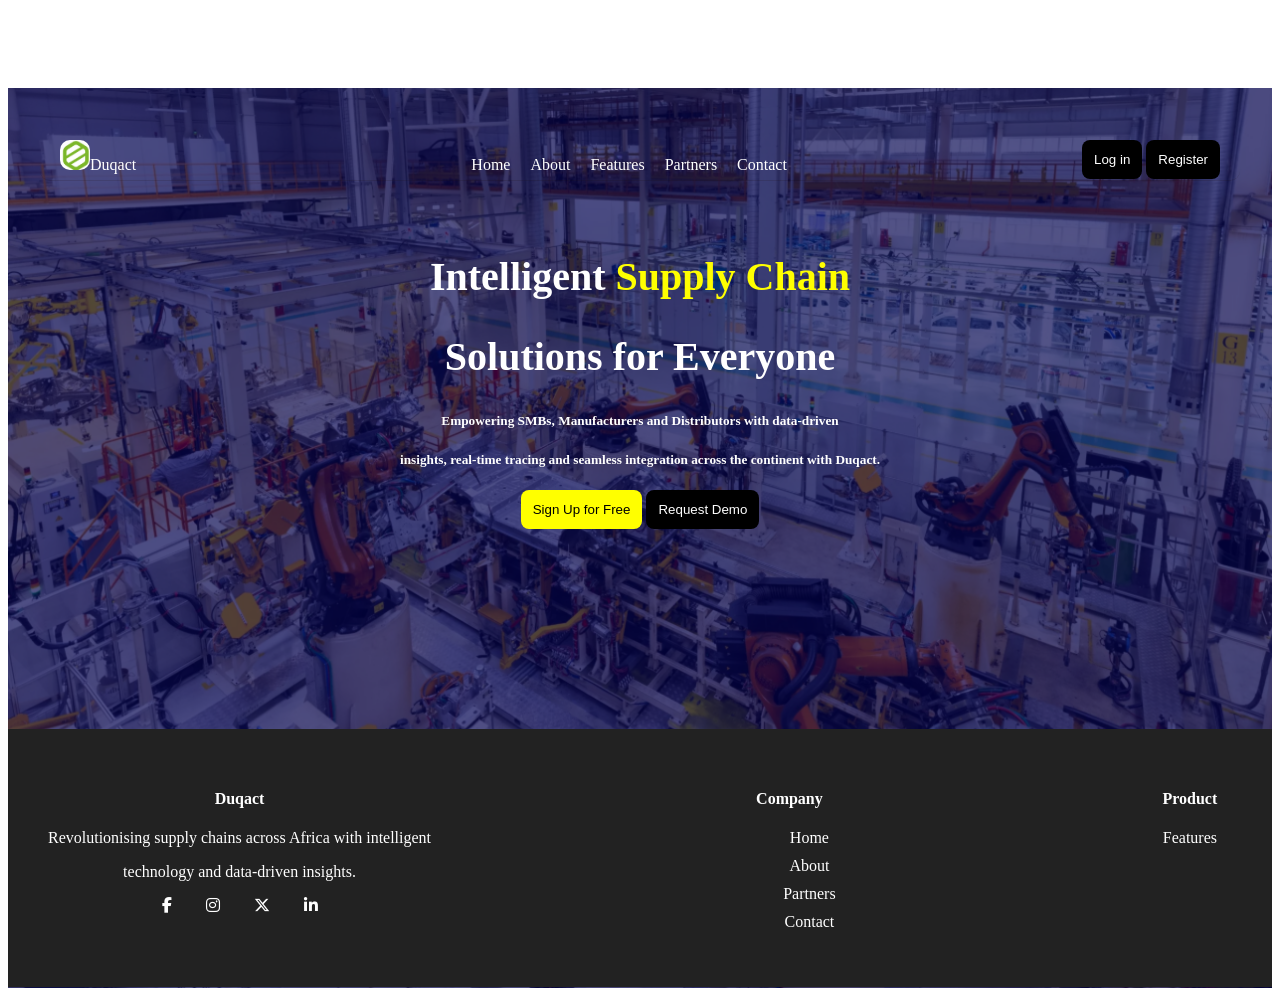
<file: index.html>
<!DOCTYPE html>
<html lang="en">
<head>
    <meta charset="UTF-8">
    <meta name="viewport" content="width=device-width, initial-scale=1.0">
    <title>Home</title>
    <link rel="stylesheet" href="https://cdnjs.cloudflare.com/ajax/libs/font-awesome/6.5.2/css/all.min.css">
    
      <link rel="stylesheet" href="style.css">
      <style>
    body{
        text-align: center;
        color:white;
        padding-top: 80px;
    }
    
   h2, h5 {
        color:white;
        text-align: center;
        
    }
    .h{
        color:black;
    }
    .btn{
    display: flex;
    justify-content: center;
    text-align: center;
    
}
h2{
    font-size: 40px;
}
.b {
    background-color: yellow;
    color:black;
}
.r{
    background-color:black;
    color: white;
}
.input{
    border-radius: 10px;
    display: flex;
    flex-direction: row;
    width: 10%;
    padding: 10px 10px;
}
nav{
    background-color:transparent;
    color:white;
}
nav ul li a {
    color: white;
}
nav p{
    color: white;
}
.section {
  position: relative;
  background: url('images/industry.png') center/cover no-repeat;
  height: 100vh;
  display: flex;
  align-items: center;
  justify-content: center;
  color: #fff;
  text-align: center;
}

.overlay {
  position: absolute;
  top: 0; left: 0;
  width: 100%; height: 100%;
  background-color: rgba(2, 2, 78, 0.677); /* semi-transparent black */
}

.content {
  position: relative; /* ensures text sits above overlay */
  z-index: 1;
}





</style>

</head>
<body>
   <section class = "section">
<div class = "overlay">
    <div class = "content">
   
    <header class ="header">
       <nav>
        <div class = "icon">
             <img src ="images/logo.png">
                 <a href ="index.html">
              <p>  Duqact</p>
             </a>
            
        </div>
         <ul>
            <li><a href ="index.html">Home</a></li>
            <li><a href ="about.html">About</a></li>
            <li><a href ="features.html">Features</a></li>
            <li><a href ="partners.html">Partners</a></li>
            <li><a href ="contact.html">Contact</a></li>
        </ul>
        <div id = "input">
         <button id = "log">Log in</button>
        <button id = "reg">Register</button>
        </div>
        </nav>    
       
    </header>
   
    <main class ="content">
        
    
    <h2>Intelligent <span class = "high">Supply Chain </span></h2>
    <h2>Solutions for Everyone </h2>
    <h5>Empowering SMBs, Manufacturers and Distributors with data-driven </h5>
    <h5>insights, real-time tracing and seamless integration across the continent with Duqact.</h5>
    
    <button class ="b">Sign Up for Free</button>
<button class ="r">Request Demo</button>
    
</main>    
</body>
 <footer> 
<section>
    <div class = "foot-grid">
        <div class = "foot-sum">
            <h4>Duqact</h4>
            <p>Revolutionising supply chains across Africa with intelligent</p>
            <p> technology and data-driven insights.</p>
            <div class = "social-media">
                
    <a href="https://facebook.com/yourpage" target="_blank">
        <i class="fa-brands fa-facebook-f"></i>
    </a>
<a href="https://instagram.com/yourpage" target="_blank">
        <i class="fa-brands fa-instagram"></i>
    </a>
 <a href="https://x.com/yourpage" target="_blank">
        <i class="fa-brands fa-x-twitter"></i>
    </a>
 <a href="https://linkedin.com/in/yourpage" target="_blank">
        <i class="fa-brands fa-linkedin-in"></i>
    </a>
</div>
            </div>
        <div class = "foot-column">
            <h4>Company</h4>
            <ul>
                <li><a href = "index.html">Home</a></li>
                 <li><a href ="about.html">About</a></li>
                 <li><a href ="partners.html">Partners</a></li>
            <li><a href ="contact.html">Contact</a></li> 
            </ul>
        </div>
 <div class ="foot-column">
            <h4>Product</h4>
             <li><a href ="features.html">Features</a></li>
    </div>
    </div>
</section>
 </footer>

        </footer>
    </div>
</div>
</section>
</html>
</file>
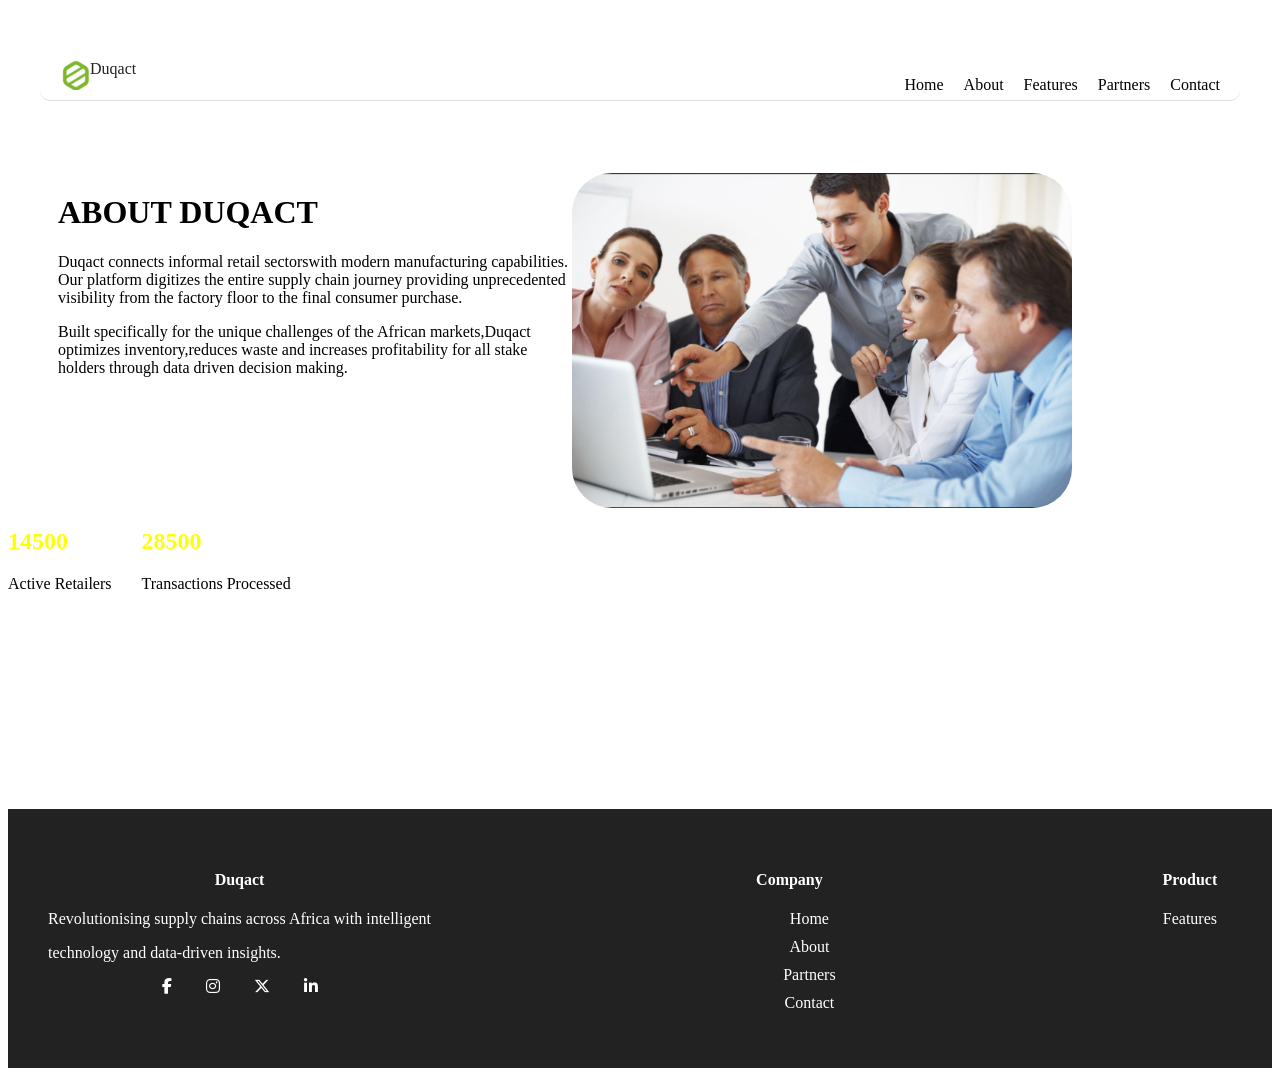
<file: about.html>
<!DOCTYPE html>
<html lang="en">
<head>
    <meta charset="UTF-8">
    <meta name="viewport" content="width=device-width, initial-scale=1.0">
    <title>About</title>
       <link rel="stylesheet" href="https://cdnjs.cloudflare.com/ajax/libs/font-awesome/6.5.2/css/all.min.css">

    <link rel="stylesheet" href="style.css">
<style>
    h1, p{
        text-align: left;
    }
    .stats{
        display: flex;
        flex-direction: row;
        gap: 30px;
        margin-top: 0;
       
    }
    h2{
        color: yellow;
    }
</style>
</head>
<body>
       <header class ="header">
       <nav>
          <div class = "icon">
             <img src ="images/logo.png">
                 <a href ="index.html">
                Duqact
             </a>
        </div>
         <ul>
            <li><a href ="index.html">Home</a></li>
            <li><a href ="about.html">About</a></li>
            <li><a href ="features.html">Features</a></li>
            <li><a href ="partners.html">Partners</a></li>
            <li><a href ="contact.html">Contact</a></li>
         </ul>
    </nav>    
    </header>
  
        <main>
            <sector>
                <div class ="about">
                    <div class ="theory">
    <h1>ABOUT DUQACT</h1>
    <p>Duqact connects informal retail sectorswith modern manufacturing capabilities.
    Our platform digitizes the entire supply chain journey providing unprecedented visibility from the factory floor to the final consumer purchase. </p>

    <p>Built specifically for the unique challenges of the African markets,Duqact optimizes inventory,reduces waste and increases profitability for all stake holders through data driven decision making.</p>
    </div>
    <div class ="images">
   <img src = "images/connect.png" width="500px" >
   </div>
   </div>
<section class ="stats">
    <div class ="stat">
        <h2 class ="counter" data-target ="50000">0</h2>
        <p>Active Retailers</p>
    </div>
    <div class ="stat">
        <h2 class = "counter" data-target ="100000">0</h2>
        <p>Transactions Processed</p>
    </div>
</section>
</main>
<script src ="r.js"></script>
</body>
<footer>
    <sector>
    <div class = "foot-grid">
        <div class = "foot-sum">
            <h4>Duqact</h4>
            <p>Revolutionising supply chains across Africa with intelligent</p>
            <p> technology and data-driven insights.</p>
            <div class = "social-media">
                
    <a href="https://facebook.com/yourpage" target="_blank">
        <i class="fa-brands fa-facebook-f"></i>
    </a>
<a href="https://instagram.com/yourpage" target="_blank">
        <i class="fa-brands fa-instagram"></i>
    </a>
 <a href="https://x.com/yourpage" target="_blank">
        <i class="fa-brands fa-x-twitter"></i>
    </a>
 <a href="https://linkedin.com/in/yourpage" target="_blank">
        <i class="fa-brands fa-linkedin-in"></i>
    </a>
</div>
            </div>
        <div class = "foot-column">
            <h4>Company</h4>
            <ul>
                <li><a href = "index.html">Home</a></li>
                 <li><a href ="about.html">About</a></li>
                 <li><a href ="partners.html">Partners</a></li>
            <li><a href ="contact.html">Contact</a></li> 
            </ul>
        </div>
 <div class ="foot-column">
            <h4>Product</h4>
             <li><a href ="features.html">Features</a></li>
    </div>
    </div>
</sector>


</footer>
</html>
</file>
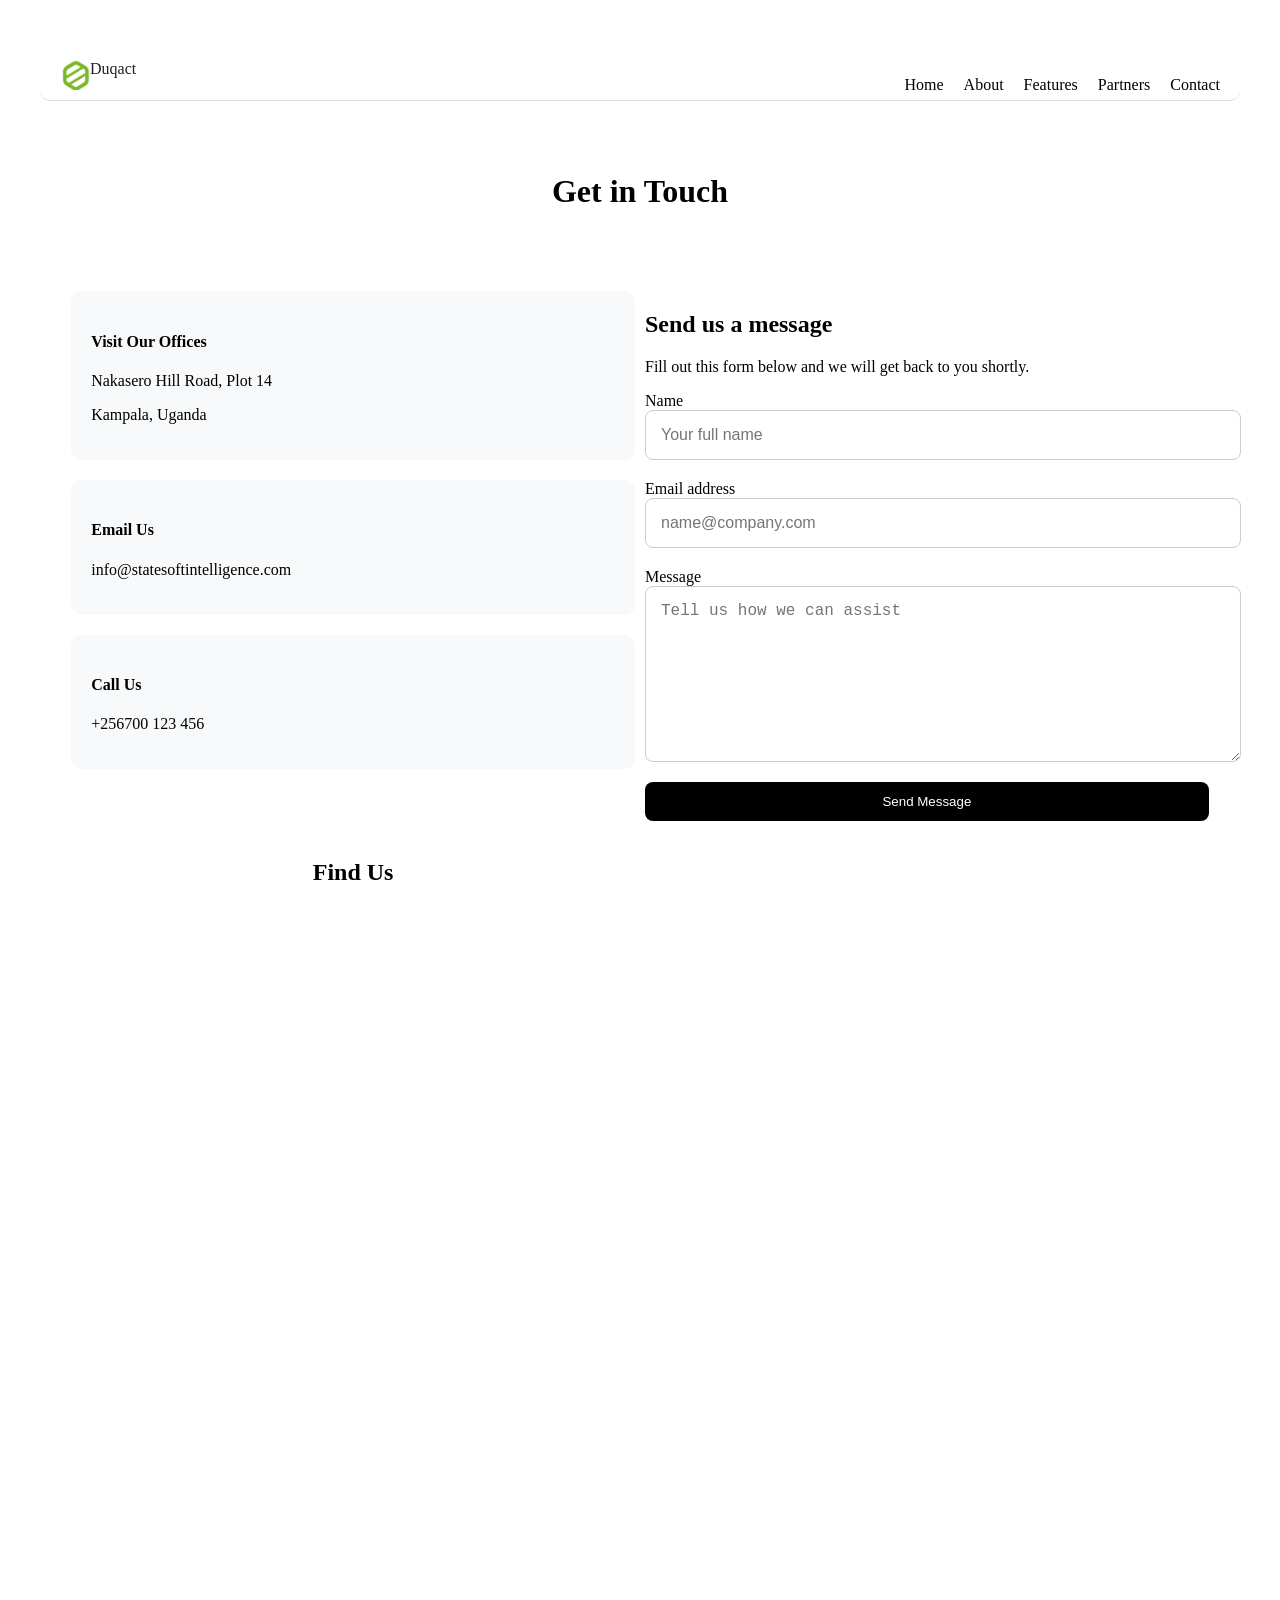
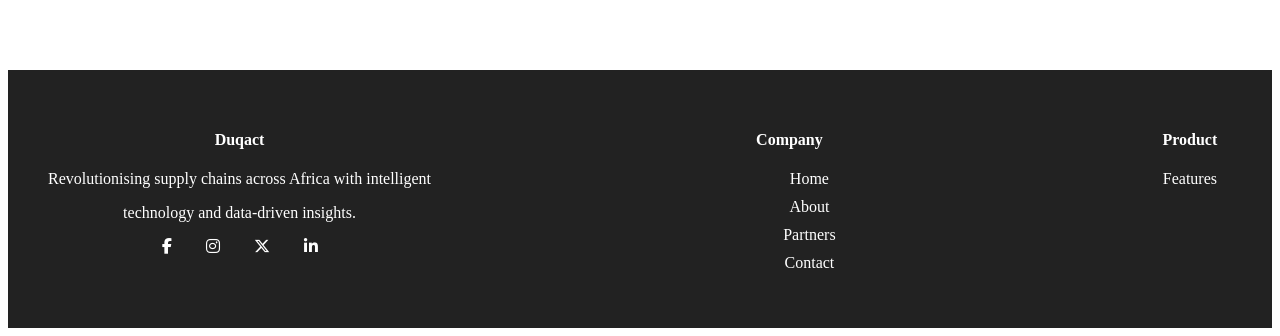
<file: contact.html>
<!DOCTYPE html>
<html lang="en">
<head>
    <meta charset="UTF-8">
    <meta name="viewport" content="widthdevice-width, initial-scale=1.0">
    <title>Contact</title>
        <link rel="stylesheet" href="https://cdnjs.cloudflare.com/ajax/libs/font-awesome/6.5.2/css/all.min.css">

    <link rel ="stylesheet" href ="style.css">
</head>
<body>
        <header class ="header">
       <nav>
           <div class = "icon">
             <img src ="images/logo.png">
                 <a href ="index.html">
                Duqact
             </a>
            
        </div>
         <ul>
            <li><a href ="index.html">Home</a></li>
            <li><a href ="about.html">About</a></li>
            <li><a href ="features.html">Features</a></li>
            <li><a href ="partners.html">Partners</a></li>
            <li><a href ="contact.html">Contact</a></li>
 </ul>
 
 </nav>   

    </header>
    
        <main>
    <h1>Get in Touch </h1>
    <section class = "contact-section">
        <!--Left side-->
       
        <div class = "contact-info">
            <div class ="office">
           <h4>Visit Our Offices</h4>
    <p>Nakasero Hill Road, Plot 14</p>
    <p>Kampala, Uganda</p>    
    </div>
    <div class = "email">
     <h4>Email Us</h4>
        <p>info@statesoftintelligence.com</p>
        </div>
        <div class ="phone">
<h4>Call Us</h4>
    <p>+256700 123 456</p>
    </div>
    <section class="location">
    <h2>Find Us</h2>

    <iframe
        src="https://maps.google.com/maps?q=National%20ICT%20Innovation%20Hub%20Nakawa%20Kampala%20Uganda&z=16&output=embed"
        width="100%"
        height="450"
        style="border:0; border-radius:12px;"
        allowfullscreen=""
        loading="lazy">
    </iframe>
</section>
        </div>
    <!--Right side-->
    <div  class ="contact-form">
<h2>Send us a message</h2>
<p>Fill out this form below and we will get back to you shortly.</p>
<form>
    <label>Name</label>
    <input type ="text" placeholder ="Your full name">
    <label>Email address</label>
    <input type ="email" placeholder = "name@company.com">
    <label>Message</label>
    <textarea rows ="8" placeholder="Tell us how we can assist" ></textarea>
    <button type ="submit">Send Message</button>
</form>
</div>
</section>
</main>
</body>
<footer>
   <section>
    <div class = "foot-grid">
        <div class = "foot-sum">
            <h4>Duqact</h4>
            <p>Revolutionising supply chains across Africa with intelligent</p>
            <p> technology and data-driven insights.</p>
            <div class = "social-media">
                
    <a href="https://facebook.com/yourpage" target="_blank">
        <i class="fa-brands fa-facebook-f"></i>
    </a>
<a href="https://instagram.com/yourpage" target="_blank">
        <i class="fa-brands fa-instagram"></i>
    </a>
 <a href="https://x.com/yourpage" target="_blank">
        <i class="fa-brands fa-x-twitter"></i>
    </a>
 <a href="https://linkedin.com/in/yourpage" target="_blank">
        <i class="fa-brands fa-linkedin-in"></i>
    </a>
</div>
            </div>
        <div class = "foot-column">
            <h4>Company</h4>
            <ul>
                <li><a href = "index.html">Home</a></li>
                 <li><a href ="about.html">About</a></li>
                 <li><a href ="partners.html">Partners</a></li>
            <li><a href ="contact.html">Contact</a></li> 
            </ul>
        </div>
 <div class ="foot-column">
            <h4>Product</h4>
             <li><a href ="features.html">Features</a></li>
    </div>
    </div>
</section>


        </footer>
</html>
</file>
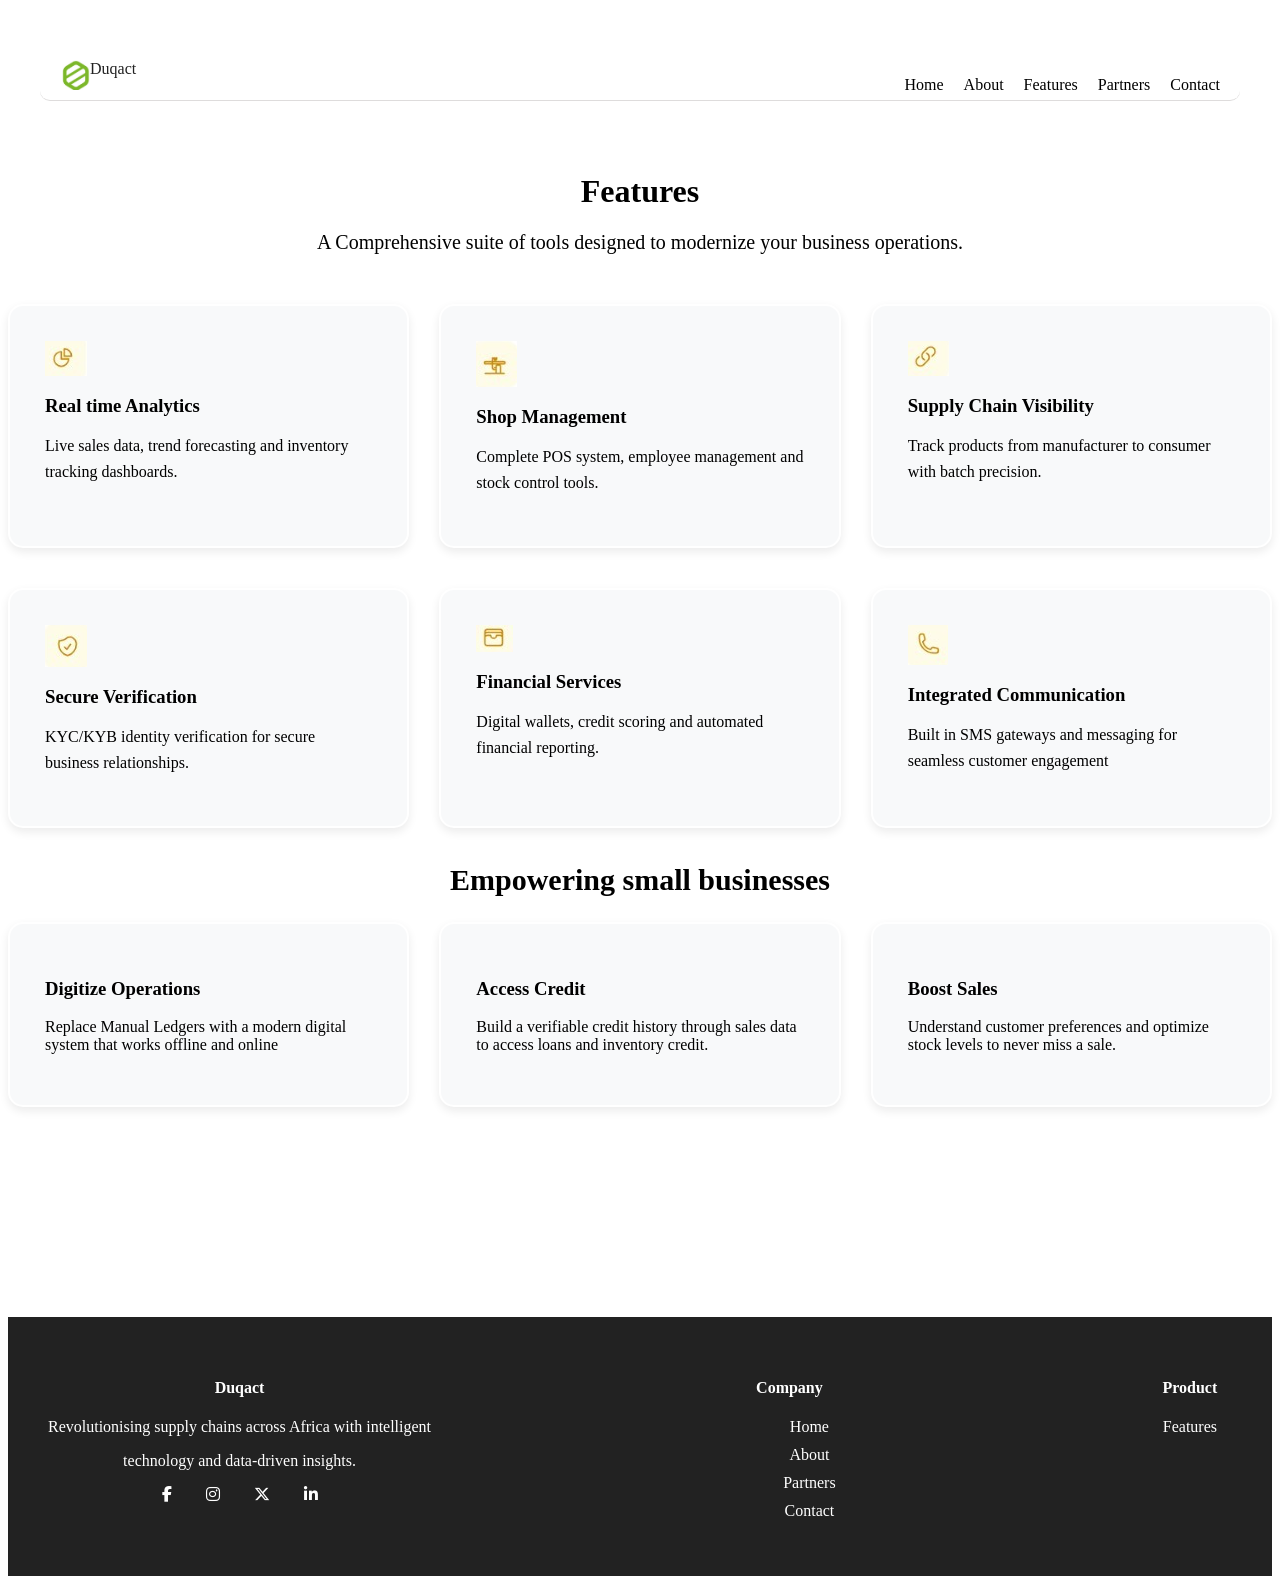
<file: features.html>
<!DOCTYPE html>
<html lang="en">
<head>
  <style>
    h2{
    text-align: center; 
    font-size: 30px;   
}
h3 {
  color:black;
}
.features-image{
    margin: 0 auto 10px;
    display:flex;
}

  </style>
    <meta charset="UTF-8">
    <meta name="viewport" content="width=device-width, initial-scale=1.0">
    <link rel="stylesheet" href="style.css">
    <title>Document</title>
    <link rel="stylesheet" href="https://cdnjs.cloudflare.com/ajax/libs/font-awesome/6.5.2/css/all.min.css">

</head>
<body>
       <header class ="header">
       <nav>
           <div class = "icon">
             <img src ="images/logo.png">
                 <a href ="index.html">
                Duqact
             </a>
            
        </div>
         
         <ul>
            <li><a href ="index.html">Home</a></li>
            <li><a href ="about.html">About</a></li>
            <li><a href ="features.html">Features</a></li>
            <li><a href ="partners.html">Partners</a></li>
            <li><a href ="contact.html">Contact</a></li>
        </ul>
    </nav>    
    </header>
    
        <main>
  <h1>Features</h1>  
  <p class = "subtitle">A Comprehensive suite of tools designed to modernize your business operations.</p>
  <sector>
<div class ="features-grid">
    <div class = "features-card">
      <div class = "features-image">
      <img  src="images/real.png">
      </div>
<h3>Real time Analytics</h3>
 <p>Live sales data, trend forecasting and inventory tracking dashboards.</p>
</div>
<div class = "features-card">
  <div class = "features-image">
  <img src="images/shop.png">
  </div>
  <h3>Shop Management</h3>
  <p>Complete POS system, employee management and stock control tools.</p>
</div>
<div class = "features-card">
  <div class ="features-image">
    <img src="images/supply.png">
  </div>
  <h3>Supply Chain Visibility</h3>
  <p>Track products from manufacturer to consumer with batch precision.</p>
</div>
<div class ="features-card">
  <div class = "features-image">
    <img src="images/secure.png">
  </div>
  <h3>Secure Verification </h3>
  <p>KYC/KYB identity verification for secure business relationships.</p>
</div>
<div class ="features-card">
  <div class = "features-image">
    <img src ="images/next.png">
  </div>
  <h3>Financial Services</h3>
  <p>Digital wallets, credit scoring and automated financial reporting.</p>
</div>
<div class = "features-card">
  <div class ="features-image">
    <img src="images/intergrate.png">
  </div>
   <h3> Integrated Communication </h3>
   <p>Built in SMS gateways and messaging for seamless customer engagement</p>
</div>
</div>
</sector>
   <sector> 

    <h2>Empowering small businesses</h2>
    
    <div class = "parts">
      <div class ="parts1">
    <h3>Digitize Operations</h3>
    <p>Replace Manual Ledgers with a modern digital system that works offline and online</p>
      </div>
      <div class ="parts1">
    <h3>Access Credit</h3>
    <p>Build a verifiable credit history through sales data to access loans and inventory credit.</p>
</div>
<div class ="parts1">
    <h3>Boost Sales</h3>
    <p>Understand customer preferences and optimize stock levels to never miss a sale.</p>
    </div>
    </div>
   </sector>
   </main>
</body>
<footer>
    <sector>
    <div class = "foot-grid">
        <div class = "foot-sum">
            <h4>Duqact</h4>
            <p>Revolutionising supply chains across Africa with intelligent</p>
            <p> technology and data-driven insights.</p>
            <div class = "social-media">
                
    <a href="https://facebook.com/yourpage" target="_blank">
        <i class="fa-brands fa-facebook-f"></i>
    </a>
<a href="https://instagram.com/yourpage" target="_blank">
        <i class="fa-brands fa-instagram"></i>
    </a>
 <a href="https://x.com/yourpage" target="_blank">
        <i class="fa-brands fa-x-twitter"></i>
    </a>
 <a href="https://linkedin.com/in/yourpage" target="_blank">
        <i class="fa-brands fa-linkedin-in"></i>
    </a>
</div>
            </div>
        <div class = "foot-column">
            <h4>Company</h4>
            <ul>
                <li><a href = "index.html">Home</a></li>
                 <li><a href ="about.html">About</a></li>
                 <li><a href ="partners.html">Partners</a></li>
            <li><a href ="contact.html">Contact</a></li> 
            </ul>
        </div>
 <div class ="foot-column">
            <h4>Product</h4>
             <li><a href ="features.html">Features</a></li>
    </div>
    </div>
</sector>
</footer>
</html>
</file>
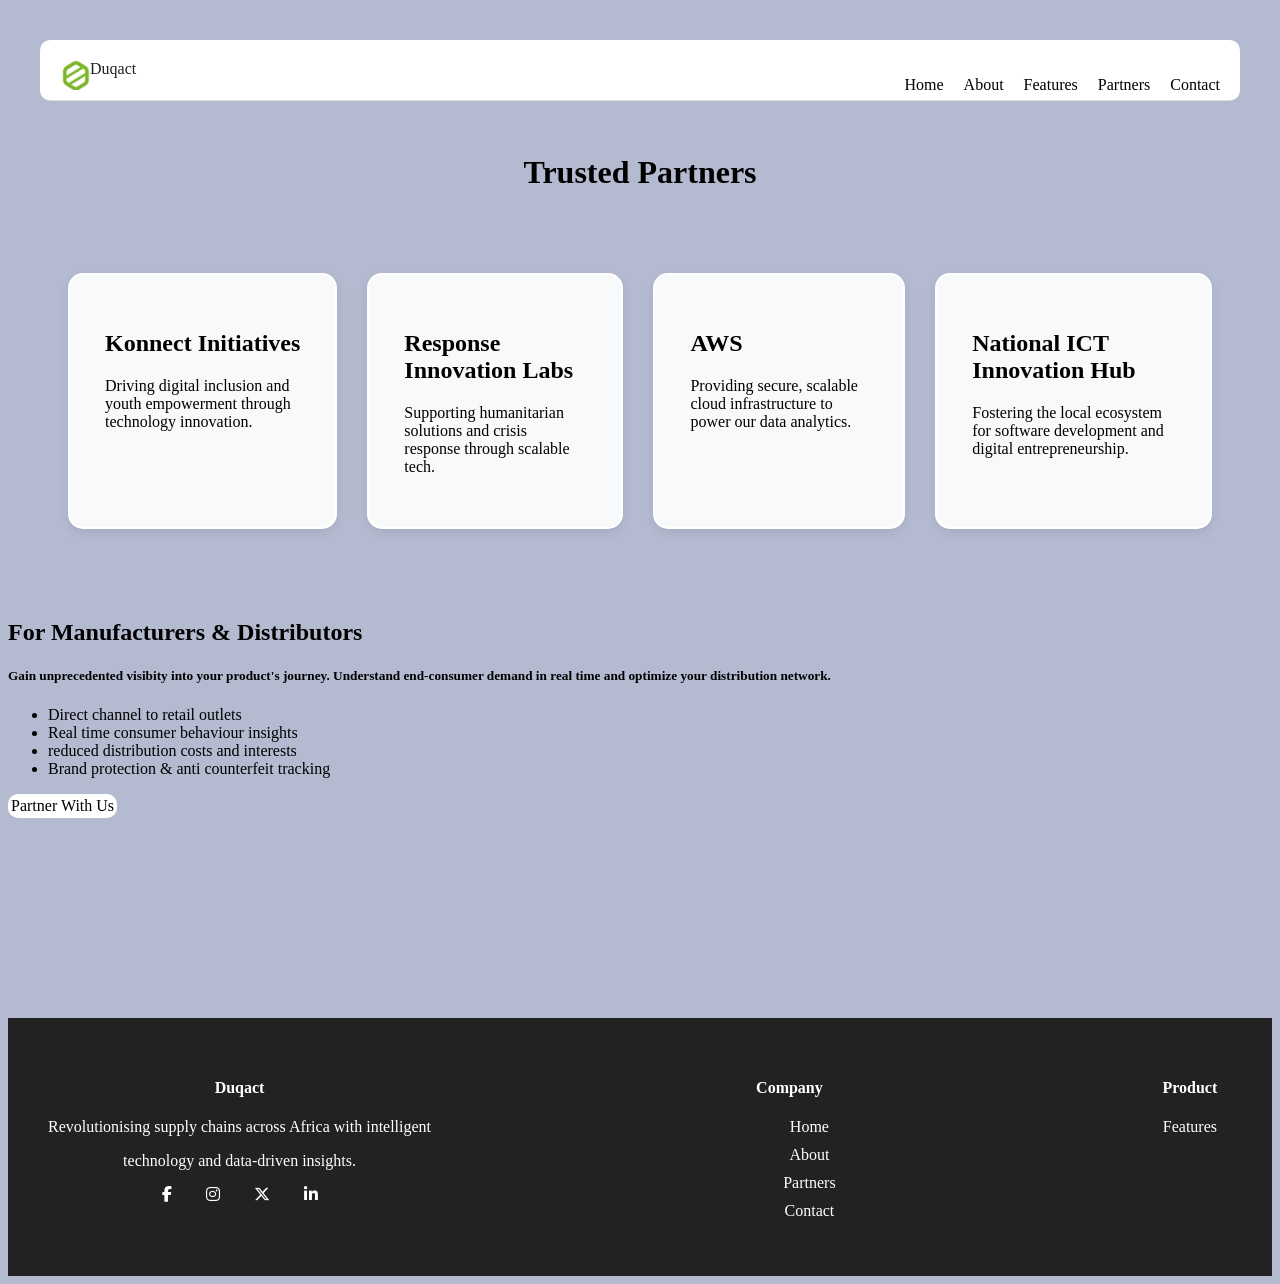
<file: partners.html>
<!DOCTYPE html>
<html lang="en">
<head>
    <meta charset="UTF-8">
    <meta name="viewport" content="width=<device-width>, initial-scale=1.0">
    <title>Partners</title>
        <link rel="stylesheet" href="https://cdnjs.cloudflare.com/ajax/libs/font-awesome/6.5.2/css/all.min.css">

  <link rel="stylesheet" href="style.css">
  <style>
    li{
        color:black;
    }
    body {
        background-color: rgba(2, 27, 101, 0.296);
    }
  </style>
</head>
<body>
       <header class ="header">
       <nav>
          
             <div class = "icon">
             <img src ="images/logo.png">
                 <a href ="index.html">
                Duqact
             </a>
            
        </div>
         <ul>
            <li><a href ="index.html">Home</a></li>
            <li><a href ="about.html">About</a></li>
            <li><a href ="features.html">Features</a></li>
            <li><a href ="partners.html">Partners</a></li>
            <li><a href ="contact.html">Contact</a></li>
        </ul>
    </nav>    
    </header>
      
    <h1>Trusted Partners</h1>
    <sector>
        <div class = "partnersss">
            <div class = "pp">
        <h2>Konnect Initiatives</h2>
        <p>Driving digital inclusion and youth empowerment through technology innovation.</p>
</div>
<div class ="pp">
        <h2> Response Innovation Labs</h2>
        <p>Supporting humanitarian solutions and crisis response through scalable tech.</p>
</div>
<div class ="pp">
        <h2>AWS</h2>
        <p>Providing secure, scalable cloud infrastructure to power our data analytics.</p>
</div>
<div class = "pp">
        <h2>National ICT Innovation Hub</h2>
        <p>Fostering the local ecosystem for software development and digital entrepreneurship.</p>
        </div>
        </div>
    </sector>

   <h2>For Manufacturers & Distributors</h2> 
   <h5>Gain unprecedented visibity into your product's journey. Understand end-consumer demand in real time and optimize your distribution network.</h5>
   <ul>
    <li>Direct channel to retail outlets</li>
    <li>Real time consumer behaviour insights</li>
    <li>reduced distribution costs and interests</li>
    <li>Brand protection & anti counterfeit tracking</li>
   </ul>
  
   <a href ="contact.html" class = "bttn" >Partner With Us</a>

</body>
<footer>
  <sector>
    <div class = "foot-grid">
        <div class = "foot-sum">
            <h4>Duqact</h4>
            <p>Revolutionising supply chains across Africa with intelligent</p>
            <p> technology and data-driven insights.</p>
            <div class = "social-media">
                
    <a href="https://facebook.com/yourpage" target="_blank">
        <i class="fa-brands fa-facebook-f"></i>
    </a>
<a href="https://instagram.com/yourpage" target="_blank">
        <i class="fa-brands fa-instagram"></i>
    </a>
 <a href="https://x.com/yourpage" target="_blank">
        <i class="fa-brands fa-x-twitter"></i>
    </a>
 <a href="https://linkedin.com/in/yourpage" target="_blank">
        <i class="fa-brands fa-linkedin-in"></i>
    </a>
</div>
            </div>
        <div class = "foot-column">
            <h4>Company</h4>
            <ul>
                <li><a href = "index.html">Home</a></li>
                 <li><a href ="about.html">About</a></li>
                 <li><a href ="partners.html">Partners</a></li>
            <li><a href ="contact.html">Contact</a></li> 
            </ul>
        </div>
 <div class ="foot-column">
            <h4>Product</h4>
             <li><a href ="features.html">Features</a></li>
    </div>
    </div>
</sector>


        </footer>
</html>
</file>
<file: style.css>
body {
    background-color: white;
}

h1 {
    color:black;
    text-align: center;
}
p {
    color: black;
}
h2 {
    color:black;
}

button {
    background-color: white;
    color: white;
    background: black;
    padding: 12px 12px 12px;
    border: none;
    border-radius: 8px;
    gap: 30px;
}
     button:hover{
            transform: scale(1.1);
            background-color:yellow;
            cursor:pointer;
         }
         img {
    float: right;
}
nav{
    
    display: flex;
    flex-direction: row;
    justify-content: space-between;
    padding:20px;
    background-color: white;
padding:20px;
border-radius: 10px;
height: 20px;

border-bottom: 1px solid rgba(29, 14, 14, 0.145);
}
.right{
    margin-left: auto;
    align-items: left;
}
nav ul{
    color:white;
    display: flex;
    list-style-type: none;
    gap: 20px;
}

nav  ul li a{
    color:black;
    text-decoration:none;
}
nav a:hover {
    color: yellow;
}
nav a{
    text-decoration: none;
    color: white;
}
nav a{
    color:#222;
}
.header {
  
  color: white;
  padding: 2rem;
  text-align: center;
}
.foot-grid{
    display:flex;
    flex-direction:row;
    justify-content: space-between;
    background-color:#222;
    color:white;
    text-align:center;
    padding:40px;
    gap: 70 px;
margin-top:200px;
}

.foot-grid ul li{
    margin-top:10px;
    text-decoration:none;
}


.foot-grid a {
    color:white;
    text-decoration:none;
    margin:15px;
}
.foot-sum p{
    color: white;
}

.foot-grid ul li a:hover{
    color:yellow;
}
.foot-column li{
    list-style-type: none;
}

main{
    flex:1;
    margin-top: 40px;
}
.high{
    color:yellow;
}

.features{
    width:85%;
    margin:auto;
    padding:80px 0;
    text-align:center;
}

.features h2{
    font-size:40px;
    margin-bottom:15px;
}

.subtitle{
    color:black;
    margin-bottom:50px;
    font-size: 20px;
    text-align: center;
}

.features-grid, .parts{
 display:grid;
 color:white;
grid-template-columns:repeat(3,1fr);
gap:30px;
}
.partnersss{
    display:flex;
    flex-direction : row;
    gap:30px;
    padding: 60px;
}

.features-card , .parts1, .pp{
background-color: black;
padding:35px;
border-radius:15px;
 text-align:left;
box-shadow:0 4px 10px rgba(0,0,0,0.08);
border: 2px solid white;
background:#f8f9fa;
margin: 0 auto 10px;
}



.features-card h3{
color:black;
    margin-bottom:15px;
}

.features-card p{

    color:black;
line-height:1.6;
}

li {
    color: white;
    
}
@media (max-width:900px){

    .features-grid{

        grid-template-columns:repeat(2,1fr);

    }

}

@media (max-width:600px){

    .features-grid{

        grid-template-columns:1fr;

    }

}
.contact-section{
    display: grid;
    grid-template-columns: 1fr 1fr;
    gap: 10px;
    width: 90%;
    margin: auto;
    padding: 60px ;
}
.contact-info img{
    width:100%;
    border-radius:10px;
}
.contact-form form{
    display:flex;
    flex-direction:column;
}
.contact-form input,
.contact-form textarea{
    width:100%;
    padding:15px;
    margin-bottom:20px;
    border:1px solid #ccc;
    border-radius:8px;
    font-size:16px;
}
@media(max-width:768px){

    .contact-section{
        grid-template-columns:1fr;
    }

}
.contact-info{
    display:flex;
    flex-direction:column;
    gap:20px;
}
.office,
.email,
.phone{
    background:#f8f9fa;
    padding:20px;
    border-radius:10px;
}
.about{
    display: grid;
    grid-template-columns: 1fr 1fr;
}
.images img{
border-radius: 40px;
margin-right: 200px;
}
.theory{
    margin-left: 50px;
}
.bttn{
    display:inline-block;
    background-color:white;
    color:black;
    border-radius: 10px;
    text-decoration: none;
    border: solid white;
    }
    .location {
    width: 90%;
    max-width: 1000px;
    margin: 50px auto;
    text-align: center;
}
.ii{
    border-radius: 10px;
    width:12px;
}

.location h2 {
    margin-bottom: 20px;
}

.location iframe {
    width: 100%;
    height: 450px;
    border: none;
    border-radius: 12px;
}
.icon{
    display: flex;
    flex-direction:row;
}
.icon img{
    width: 30px;
    height:30px;
    display: block;
border-radius: 10px;
}
</file>
